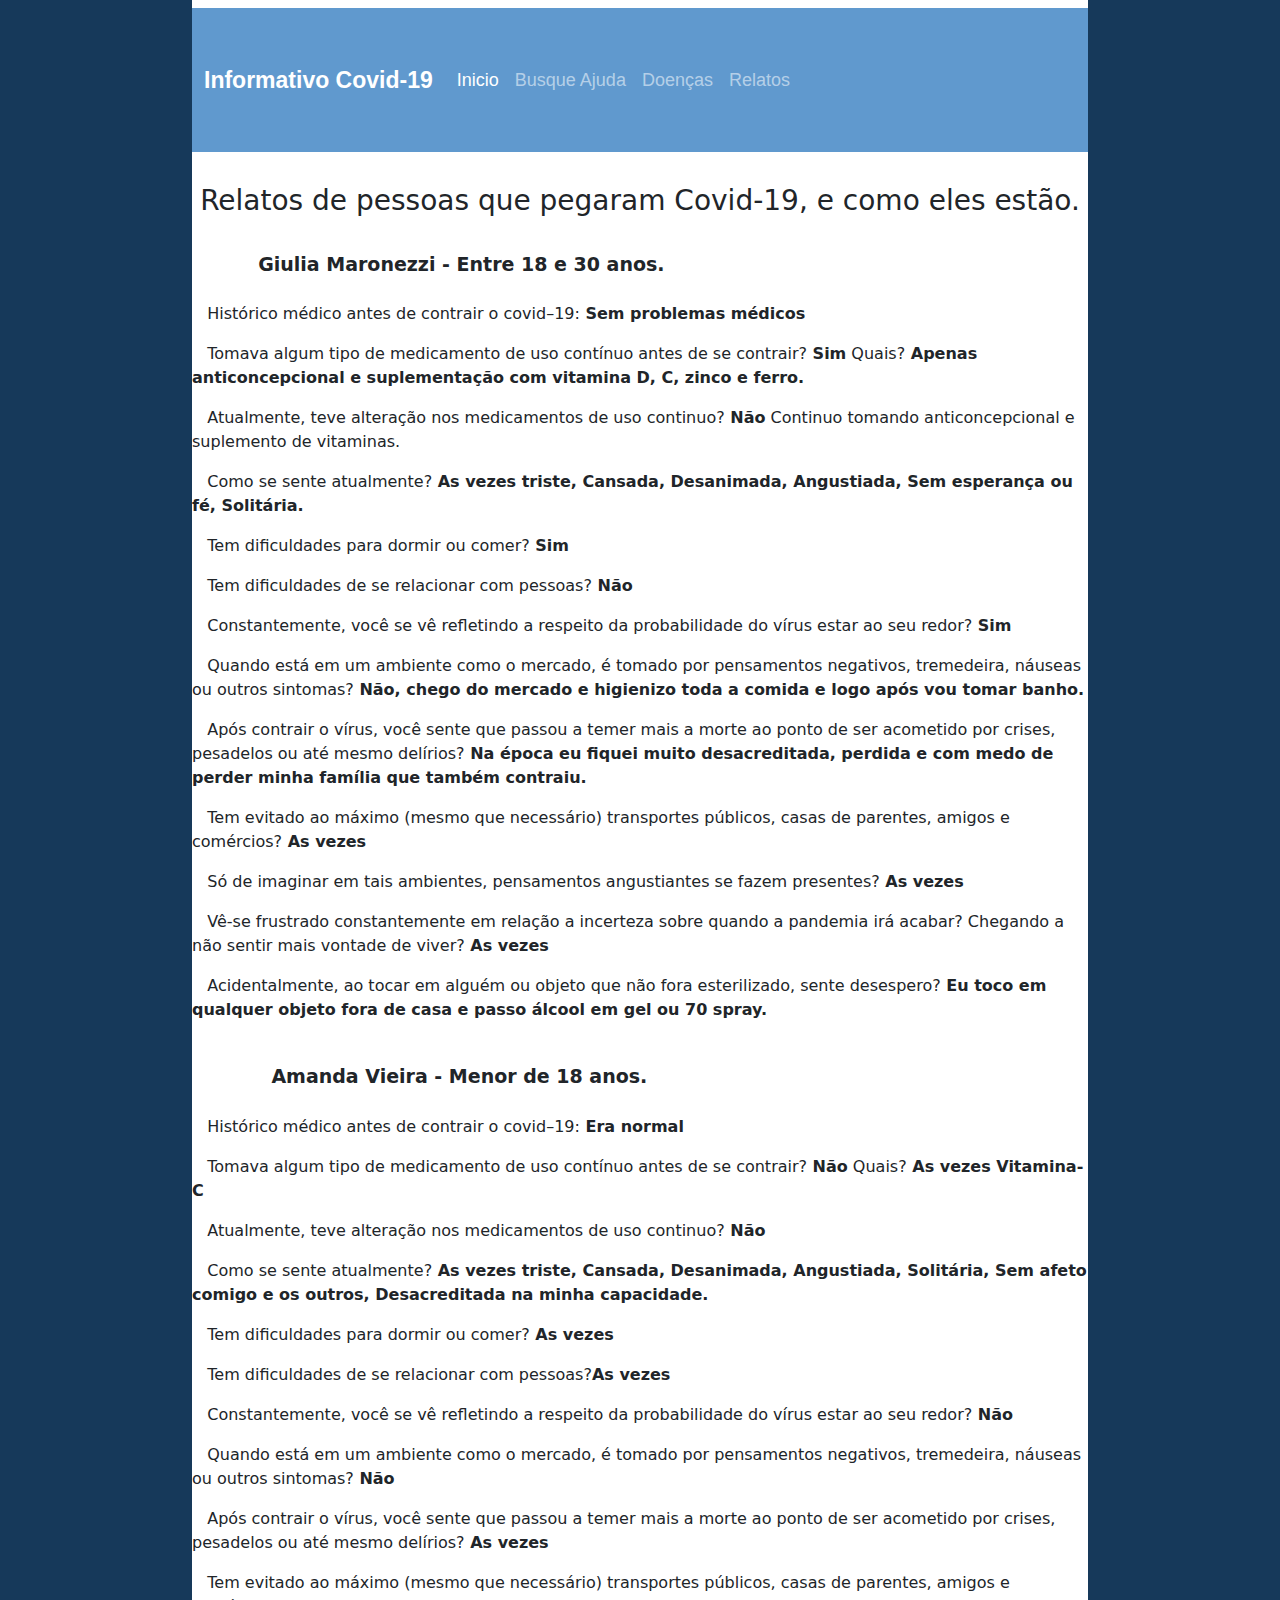
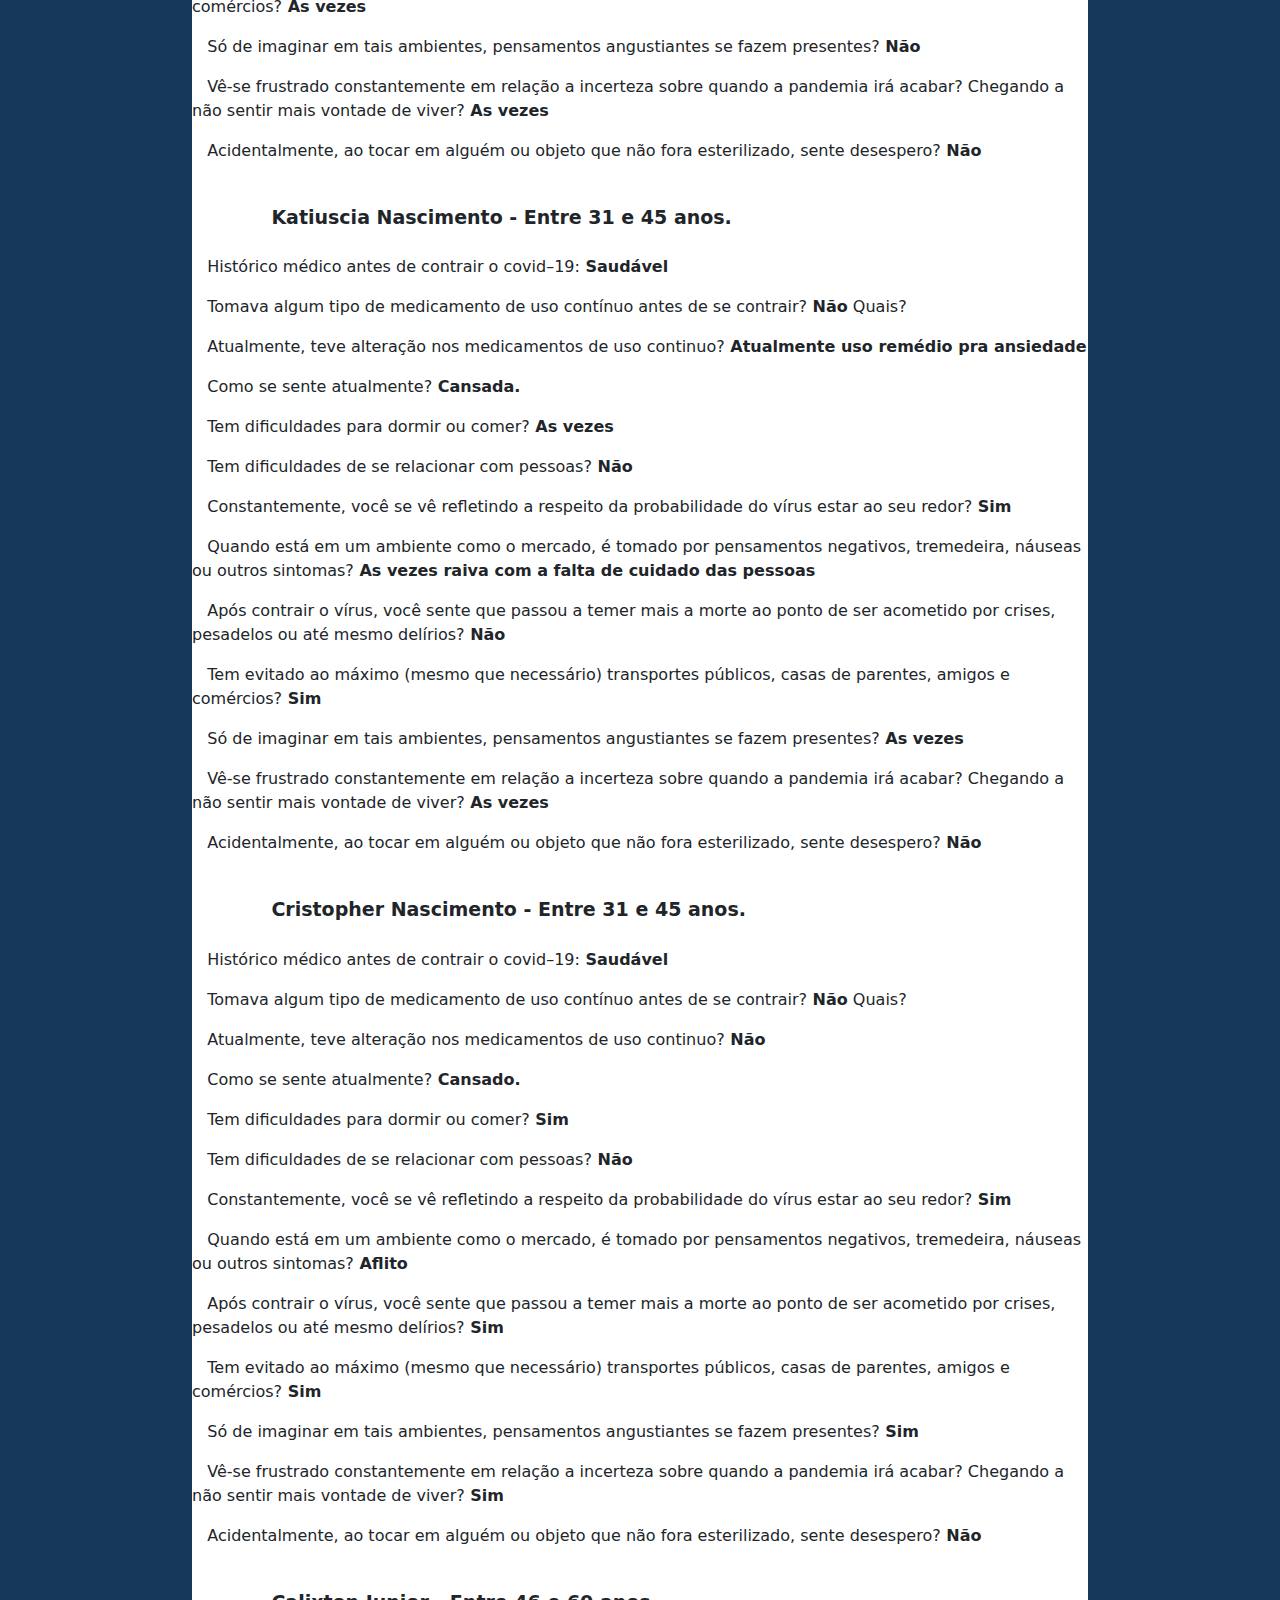
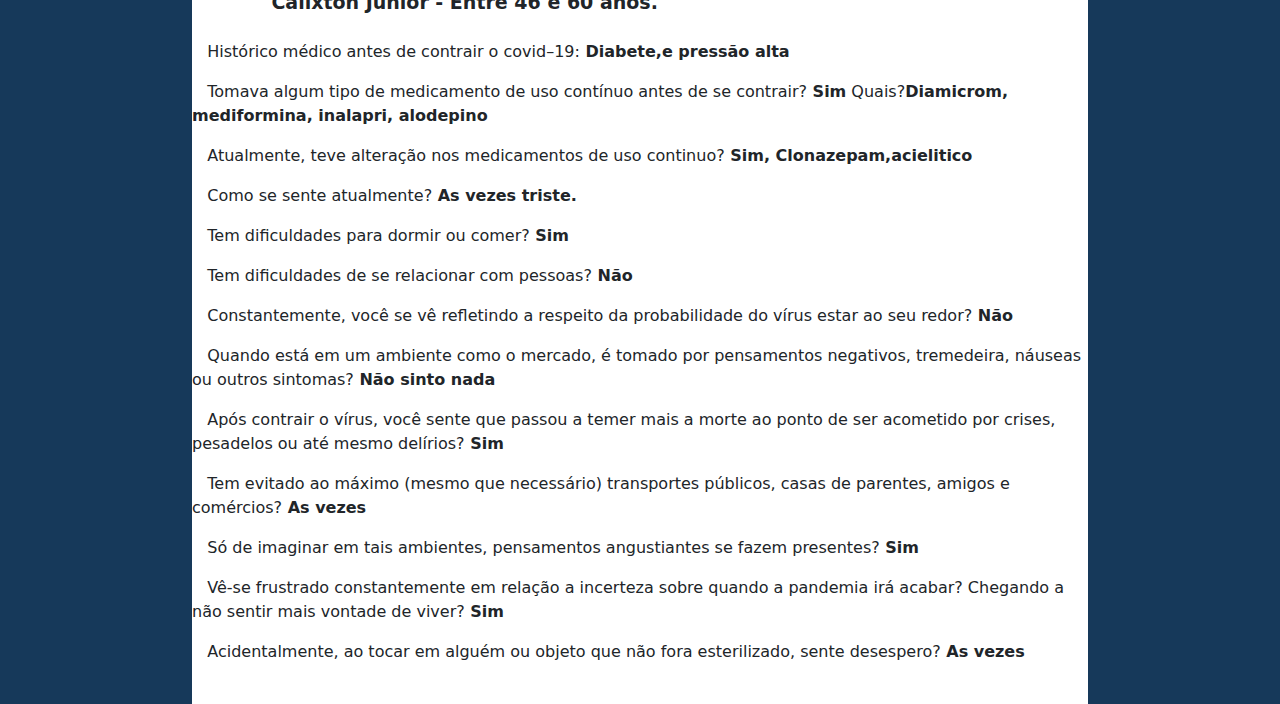
<file: relatos.html>
<!DOCTYPE html>
<html lang="en">
<head>
    <meta charset="UTF-8">
    <meta http-equiv="X-UA-Compatible" content="IE=edge">
    <meta name="viewport" content="width=device-width, initial-scale=1.0">

    <!--CSS e JS-->
    <link rel="stylesheet" href="css/bootstrap.min.css">
    <script src="js/bootstrap.min.js"> </script>
    <link rel="stylesheet" href="css/style.css">

    <!--FAV ICON-->

    <link rel="icon" type="image/png" sizes="32x32" href="imagens/favicon-32x32.png">
    <link rel="icon" type="image/png" sizes="96x96" href="imagens/favicon-96x96.png">
    <link rel="icon" type="image/png" sizes="16x16" href="imagens/favicon-16x16.png">
    <link rel="manifest" href="imagens/manifest.json">
    <meta name="msapplication-TileColor" content="#ffffff">
    <meta name="msapplication-TileImage" content="/ms-icon-144x144.png">
    <meta name="theme-color" content="#ffffff">

   
   
    <title>Relatos das pessoas - Informativo Covid-19</title>

</head>


<body>
 <!--DIV PRINCIPAL-->
 <div class="div-body">

  <!--DIV Branca-->
  <div class="conteudo">
    <nav class="navbar navbar-expand-lg navbar-dark ">
      <div class="container-fluid">
        <a class="navbar-brand" href="index.html">Informativo Covid-19</a>
        <button class="navbar-toggler" type="button" data-bs-toggle="collapse" data-bs-target="#navbarNavAltMarkup" aria-controls="navbarNavAltMarkup" aria-expanded="false" aria-label="Toggle navigation">
          <span class="navbar-toggler-icon"></span>
        </button>
        <div class="collapse navbar-collapse" id="navbarNavAltMarkup">
          <div class="navbar-nav">
            <a class="nav-link active"  aria-current="page" href="index.html">Inicio</a>
            <a class="nav-link" href="busque.html">Busque ajuda</a>
            <a class="nav-link" href="sequelas.html">Doenças</a>
            <a class="nav-link" href="relatos.html">Relatos</a>
          </div>
        </div>
      </div>
    </nav>
    <br>
    <h1 style="text-align: center;" class="tamanho-alinha">Relatos de pessoas que pegaram Covid-19, e como eles estão.</h1>
    <br>
    <b class="tamanho-fonte-relatos">&nbsp;&nbsp;&nbsp;&nbsp;&nbsp;&nbsp;&nbsp;&nbsp;&nbsp;&nbsp;Giulia Maronezzi - Entre 18 e 30 anos.</b>
    <br>
    <br>
    <p>&nbsp;&nbsp;&nbsp;Histórico médico antes de contrair o covid–19:<b> Sem problemas médicos</b></p>
     <p>&nbsp;&nbsp;&nbsp;Tomava algum tipo de medicamento de uso contínuo antes de se contrair?<b> Sim</b>  Quais?<b> Apenas anticoncepcional e suplementação com vitamina D, C, zinco e ferro.
    </b></p>
     <p>&nbsp;&nbsp;&nbsp;Atualmente, teve alteração nos medicamentos de uso continuo?<b> Não</b> Continuo tomando anticoncepcional e suplemento de vitaminas. 
     </p>
     <p> &nbsp;&nbsp;&nbsp;Como se sente atualmente?<b> As vezes triste, Cansada, Desanimada, Angustiada, Sem esperança ou fé, Solitária.

    </b></p>
      <p> &nbsp;&nbsp;&nbsp;Tem dificuldades para dormir ou comer?<b> Sim</b></p>
        <p>&nbsp;&nbsp;&nbsp;Tem dificuldades de se relacionar com pessoas?<b> Não</b></p>
          <p>&nbsp;&nbsp;&nbsp;Constantemente, você se vê refletindo a respeito da probabilidade do vírus estar ao seu redor?<b> Sim</b></p>
            <p>&nbsp;&nbsp;&nbsp;Quando está em um ambiente como o mercado, é tomado por pensamentos negativos, tremedeira, náuseas ou outros sintomas?<b> Não, chego do mercado e higienizo toda a comida e logo após vou tomar banho. 
            </b></p>
              <p>&nbsp;&nbsp;&nbsp;Após contrair o vírus, você  sente que passou a temer mais a morte ao ponto de ser acometido por crises, pesadelos ou até mesmo delírios?<b> Na época eu fiquei muito desacreditada, perdida e com medo de perder minha família que também contraiu. 

              </b></p>
                <p>&nbsp;&nbsp;&nbsp;Tem evitado ao máximo (mesmo que necessário) transportes públicos, casas de parentes, amigos e comércios?<b> As vezes
                </b></p>
                  <p>&nbsp;&nbsp;&nbsp;Só de imaginar em tais ambientes, pensamentos angustiantes se fazem presentes?<b> As vezes</b></p>
                    <p> &nbsp;&nbsp;&nbsp;Vê-se frustrado constantemente em relação a incerteza sobre quando a pandemia irá acabar? Chegando a não sentir mais vontade de viver?<b> As vezes</b></p>
                        <p>&nbsp;&nbsp;&nbsp;Acidentalmente, ao tocar em alguém ou objeto que não fora esterilizado, sente desespero?<b> Eu toco em qualquer objeto fora de casa e passo álcool em gel ou 70 spray.</b></p>
    </p>
    <br>
    <b class="tamanho-fonte-relatos">&nbsp;&nbsp;&nbsp;&nbsp;&nbsp;&nbsp;&nbsp;&nbsp;&nbsp;&nbsp;&nbsp;&nbsp;Amanda Vieira - Menor de 18 anos.</b>
    <br>
    <br>
    <p>&nbsp;&nbsp;&nbsp;Histórico médico antes de contrair o covid–19:<b> Era normal</b></p>
    <p>&nbsp;&nbsp;&nbsp;Tomava algum tipo de medicamento de uso contínuo antes de se contrair?<b> Não</b>  Quais?<b> As vezes Vitamina-C</b></p>
    <p>&nbsp;&nbsp;&nbsp;Atualmente, teve alteração nos medicamentos de uso continuo?<b> Não</b></p>
    <p> &nbsp;&nbsp;&nbsp;Como se sente atualmente?<b> As vezes triste, Cansada, Desanimada, Angustiada, Solitária, Sem afeto comigo e os outros, Desacreditada na minha capacidade.
   </b></p>
     <p> &nbsp;&nbsp;&nbsp;Tem dificuldades para dormir ou comer?<b> As vezes</b></p>
       <p>&nbsp;&nbsp;&nbsp;Tem dificuldades de se relacionar com pessoas?<b>As vezes</b></p>
         <p>&nbsp;&nbsp;&nbsp;Constantemente, você se vê refletindo a respeito da probabilidade do vírus estar ao seu redor?<b> Não</b></p>
           <p>&nbsp;&nbsp;&nbsp;Quando está em um ambiente como o mercado, é tomado por pensamentos negativos, tremedeira, náuseas ou outros sintomas?<b> Não</b></p>
             <p>&nbsp;&nbsp;&nbsp;Após contrair o vírus, você  sente que passou a temer mais a morte ao ponto de ser acometido por crises, pesadelos ou até mesmo delírios?<b> As vezes</b></p>
               <p>&nbsp;&nbsp;&nbsp;Tem evitado ao máximo (mesmo que necessário) transportes públicos, casas de parentes, amigos e comércios?<b> As vezes</b></p>
                 <p>&nbsp;&nbsp;&nbsp;Só de imaginar em tais ambientes, pensamentos angustiantes se fazem presentes?<b> Não</b></p>
                   <p> &nbsp;&nbsp;&nbsp;Vê-se frustrado constantemente em relação a incerteza sobre quando a pandemia irá acabar? Chegando a não sentir mais vontade de viver?<b> As vezes</b></p>
                       <p>&nbsp;&nbsp;&nbsp;Acidentalmente, ao tocar em alguém ou objeto que não fora esterilizado, sente desespero?<b> Não</b></p>
    <br>
    <b class="tamanho-fonte-relatos">&nbsp;&nbsp;&nbsp;&nbsp;&nbsp;&nbsp;&nbsp;&nbsp;&nbsp;&nbsp;&nbsp;&nbsp;Katiuscia Nascimento - Entre 31 e 45 anos.</b>
    <br>
    <br>
    <p>&nbsp;&nbsp;&nbsp;Histórico médico antes de contrair o covid–19:<b> Saudável</b></p>
    <p>&nbsp;&nbsp;&nbsp;Tomava algum tipo de medicamento de uso contínuo antes de se contrair?<b> Não</b>  Quais?<b></b></p>
    <p>&nbsp;&nbsp;&nbsp;Atualmente, teve alteração nos medicamentos de uso continuo?<b> Atualmente uso remédio pra ansiedade</b></p>
    <p> &nbsp;&nbsp;&nbsp;Como se sente atualmente?<b> Cansada.
   </b></p>
     <p> &nbsp;&nbsp;&nbsp;Tem dificuldades para dormir ou comer?<b> As vezes</b></p>
       <p>&nbsp;&nbsp;&nbsp;Tem dificuldades de se relacionar com pessoas?<b> Não</b></p>
         <p>&nbsp;&nbsp;&nbsp;Constantemente, você se vê refletindo a respeito da probabilidade do vírus estar ao seu redor?<b> Sim</b></p>
           <p>&nbsp;&nbsp;&nbsp;Quando está em um ambiente como o mercado, é tomado por pensamentos negativos, tremedeira, náuseas ou outros sintomas?<b> As vezes raiva com a falta de cuidado das pessoas 
          </b></p>
             <p>&nbsp;&nbsp;&nbsp;Após contrair o vírus, você  sente que passou a temer mais a morte ao ponto de ser acometido por crises, pesadelos ou até mesmo delírios?<b> Não</b></p>
               <p>&nbsp;&nbsp;&nbsp;Tem evitado ao máximo (mesmo que necessário) transportes públicos, casas de parentes, amigos e comércios?<b> Sim</b></p>
                 <p>&nbsp;&nbsp;&nbsp;Só de imaginar em tais ambientes, pensamentos angustiantes se fazem presentes?<b> As vezes</b></p>
                   <p> &nbsp;&nbsp;&nbsp;Vê-se frustrado constantemente em relação a incerteza sobre quando a pandemia irá acabar? Chegando a não sentir mais vontade de viver?<b> As vezes</b></p>
                       <p>&nbsp;&nbsp;&nbsp;Acidentalmente, ao tocar em alguém ou objeto que não fora esterilizado, sente desespero?<b> Não</b></p>
    <br>
    <b class="tamanho-fonte-relatos">&nbsp;&nbsp;&nbsp;&nbsp;&nbsp;&nbsp;&nbsp;&nbsp;&nbsp;&nbsp;&nbsp;&nbsp;Cristopher Nascimento - Entre 31 e 45 anos.</b>
    <br>
    <br>
    <p>&nbsp;&nbsp;&nbsp;Histórico médico antes de contrair o covid–19:<b> Saudável</b></p>
    <p>&nbsp;&nbsp;&nbsp;Tomava algum tipo de medicamento de uso contínuo antes de se contrair?<b> Não</b>  Quais?<b></b></p>
    <p>&nbsp;&nbsp;&nbsp;Atualmente, teve alteração nos medicamentos de uso continuo?<b> Não</b></p>
    <p> &nbsp;&nbsp;&nbsp;Como se sente atualmente?<b> Cansado.

   </b></p>
     <p> &nbsp;&nbsp;&nbsp;Tem dificuldades para dormir ou comer?<b> Sim</b></p>
       <p>&nbsp;&nbsp;&nbsp;Tem dificuldades de se relacionar com pessoas?<b> Não</b></p>
         <p>&nbsp;&nbsp;&nbsp;Constantemente, você se vê refletindo a respeito da probabilidade do vírus estar ao seu redor?<b> Sim</b></p>
           <p>&nbsp;&nbsp;&nbsp;Quando está em um ambiente como o mercado, é tomado por pensamentos negativos, tremedeira, náuseas ou outros sintomas?<b> Aflito</b></p>
             <p>&nbsp;&nbsp;&nbsp;Após contrair o vírus, você  sente que passou a temer mais a morte ao ponto de ser acometido por crises, pesadelos ou até mesmo delírios?<b> Sim</b></p>
               <p>&nbsp;&nbsp;&nbsp;Tem evitado ao máximo (mesmo que necessário) transportes públicos, casas de parentes, amigos e comércios?<b> Sim</b></p>
                 <p>&nbsp;&nbsp;&nbsp;Só de imaginar em tais ambientes, pensamentos angustiantes se fazem presentes?<b> Sim</b></p>
                   <p> &nbsp;&nbsp;&nbsp;Vê-se frustrado constantemente em relação a incerteza sobre quando a pandemia irá acabar? Chegando a não sentir mais vontade de viver?<b> Sim</b></p>
                       <p>&nbsp;&nbsp;&nbsp;Acidentalmente, ao tocar em alguém ou objeto que não fora esterilizado, sente desespero?<b> Não</b></p>
    <br>
    <b class="tamanho-fonte-relatos">&nbsp;&nbsp;&nbsp;&nbsp;&nbsp;&nbsp;&nbsp;&nbsp;&nbsp;&nbsp;&nbsp;&nbsp;Calixton Junior - Entre 46 e 60 anos.</b>
    <br>
    <br>
    <p>&nbsp;&nbsp;&nbsp;Histórico médico antes de contrair o covid–19:<b> Diabete,e pressão alta
    </b></p>
    <p>&nbsp;&nbsp;&nbsp;Tomava algum tipo de medicamento de uso contínuo antes de se contrair?<b> Sim</b>  Quais?<b>Diamicrom, mediformina, inalapri, alodepino
    </b></p>
    <p>&nbsp;&nbsp;&nbsp;Atualmente, teve alteração nos medicamentos de uso continuo?<b> Sim, Clonazepam,acielitico 
    </b></p>
    <p> &nbsp;&nbsp;&nbsp;Como se sente atualmente?<b> As vezes triste.
   </b></p>
     <p> &nbsp;&nbsp;&nbsp;Tem dificuldades para dormir ou comer?<b> Sim</b></p>
       <p>&nbsp;&nbsp;&nbsp;Tem dificuldades de se relacionar com pessoas?<b> Não</b></p>
         <p>&nbsp;&nbsp;&nbsp;Constantemente, você se vê refletindo a respeito da probabilidade do vírus estar ao seu redor?<b> Não</b></p>
           <p>&nbsp;&nbsp;&nbsp;Quando está em um ambiente como o mercado, é tomado por pensamentos negativos, tremedeira, náuseas ou outros sintomas?<b> Não sinto nada</b></p>
             <p>&nbsp;&nbsp;&nbsp;Após contrair o vírus, você  sente que passou a temer mais a morte ao ponto de ser acometido por crises, pesadelos ou até mesmo delírios?<b> Sim</b></p>
               <p>&nbsp;&nbsp;&nbsp;Tem evitado ao máximo (mesmo que necessário) transportes públicos, casas de parentes, amigos e comércios?<b> As vezes</b></p>
                 <p>&nbsp;&nbsp;&nbsp;Só de imaginar em tais ambientes, pensamentos angustiantes se fazem presentes?<b> Sim</b></p>
                   <p> &nbsp;&nbsp;&nbsp;Vê-se frustrado constantemente em relação a incerteza sobre quando a pandemia irá acabar? Chegando a não sentir mais vontade de viver?<b> Sim</b></p>
                       <p>&nbsp;&nbsp;&nbsp;Acidentalmente, ao tocar em alguém ou objeto que não fora esterilizado, sente desespero?<b> As vezes</b></p>
    <br>
  <!--  <b class="tamanho-fonte-relatos">&nbsp;&nbsp;&nbsp;&nbsp;&nbsp;&nbsp;&nbsp;&nbsp;&nbsp;&nbsp;&nbsp;&nbsp;Jose Bonifacio - Entre 46 e 60 anos.</b>
    <br>
    <br>
    <p>&nbsp;&nbsp;&nbsp;Histórico médico antes de contrair o covid–19:<b> Sem problemas médicos</b></p>
    <p>&nbsp;&nbsp;&nbsp;Tomava algum tipo de medicamento de uso contínuo antes de se contrair?<b> Não</b>  Quais?<b> As vezes Vitamina-C</b></p>
    <p>&nbsp;&nbsp;&nbsp;Atualmente, teve alteração nos medicamentos de uso continuo?<b> Não</b></p>
    <p> &nbsp;&nbsp;&nbsp;Como se sente atualmente?<b> As vezes triste, Cansada, Desanimada, Angustiada, Solitária, Sem afeto comigo e os outros, Desacreditada na minha capacidade.
   </b></p>
     <p> &nbsp;&nbsp;&nbsp;Tem dificuldades para dormir ou comer?<b> As vezes</b></p>
       <p>&nbsp;&nbsp;&nbsp;Tem dificuldades de se relacionar com pessoas?<b>As vezes</b></p>
         <p>&nbsp;&nbsp;&nbsp;Constantemente, você se vê refletindo a respeito da probabilidade do vírus estar ao seu redor?<b> Não</b></p>
           <p>&nbsp;&nbsp;&nbsp;Quando está em um ambiente como o mercado, é tomado por pensamentos negativos, tremedeira, náuseas ou outros sintomas?<b> Não</b></p>
             <p>&nbsp;&nbsp;&nbsp;Após contrair o vírus, você  sente que passou a temer mais a morte ao ponto de ser acometido por crises, pesadelos ou até mesmo delírios?<b> As vezes</b></p>
               <p>&nbsp;&nbsp;&nbsp;Tem evitado ao máximo (mesmo que necessário) transportes públicos, casas de parentes, amigos e comércios?<b> As vezes</b></p>
                 <p>&nbsp;&nbsp;&nbsp;Só de imaginar em tais ambientes, pensamentos angustiantes se fazem presentes?<b> Não</b></p>
                   <p> &nbsp;&nbsp;&nbsp;Vê-se frustrado constantemente em relação a incerteza sobre quando a pandemia irá acabar? Chegando a não sentir mais vontade de viver?<b> As vezes</b></p>
                       <p>&nbsp;&nbsp;&nbsp;Acidentalmente, ao tocar em alguém ou objeto que não fora esterilizado, sente desespero?<b> Não</b></p>
    <br>
    <b class="tamanho-fonte-relatos">&nbsp;&nbsp;&nbsp;&nbsp;&nbsp;&nbsp;&nbsp;&nbsp;&nbsp;&nbsp;&nbsp;&nbsp;Samuel - Entre 46 e 60 anos.</b>
    <br>
    <br>
    <p>&nbsp;&nbsp;&nbsp;Histórico médico antes de contrair o covid–19:<b> Sem problemas médicos</b></p>
    <p>&nbsp;&nbsp;&nbsp;Tomava algum tipo de medicamento de uso contínuo antes de se contrair?<b> Não</b>  Quais?<b> As vezes Vitamina-C</b></p>
    <p>&nbsp;&nbsp;&nbsp;Atualmente, teve alteração nos medicamentos de uso continuo?<b> Não</b></p>
    <p> &nbsp;&nbsp;&nbsp;Como se sente atualmente?<b> As vezes triste, Cansada, Desanimada, Angustiada, Solitária, Sem afeto comigo e os outros, Desacreditada na minha capacidade.
   </b></p>
     <p> &nbsp;&nbsp;&nbsp;Tem dificuldades para dormir ou comer?<b> As vezes</b></p>
       <p>&nbsp;&nbsp;&nbsp;Tem dificuldades de se relacionar com pessoas?<b>As vezes</b></p>
         <p>&nbsp;&nbsp;&nbsp;Constantemente, você se vê refletindo a respeito da probabilidade do vírus estar ao seu redor?<b> Não</b></p>
           <p>&nbsp;&nbsp;&nbsp;Quando está em um ambiente como o mercado, é tomado por pensamentos negativos, tremedeira, náuseas ou outros sintomas?<b> Não</b></p>
             <p>&nbsp;&nbsp;&nbsp;Após contrair o vírus, você  sente que passou a temer mais a morte ao ponto de ser acometido por crises, pesadelos ou até mesmo delírios?<b> As vezes</b></p>
               <p>&nbsp;&nbsp;&nbsp;Tem evitado ao máximo (mesmo que necessário) transportes públicos, casas de parentes, amigos e comércios?<b> As vezes</b></p>
                 <p>&nbsp;&nbsp;&nbsp;Só de imaginar em tais ambientes, pensamentos angustiantes se fazem presentes?<b> Não</b></p>
                   <p> &nbsp;&nbsp;&nbsp;Vê-se frustrado constantemente em relação a incerteza sobre quando a pandemia irá acabar? Chegando a não sentir mais vontade de viver?<b> As vezes</b></p>
                       <p>&nbsp;&nbsp;&nbsp;Acidentalmente, ao tocar em alguém ou objeto que não fora esterilizado, sente desespero?<b> Não</b></p>
    <br>
    <b class="tamanho-fonte-relatos">&nbsp;&nbsp;&nbsp;&nbsp;&nbsp;&nbsp;&nbsp;&nbsp;&nbsp;&nbsp;&nbsp;&nbsp;Marta David dos Santos - Entre 46 e 60 anos.</b>
    <br>
    <br>
    <p>&nbsp;&nbsp;&nbsp;Histórico médico antes de contrair o covid–19:<b> Sem problemas médicos</b></p>
    <p>&nbsp;&nbsp;&nbsp;Tomava algum tipo de medicamento de uso contínuo antes de se contrair?<b> Não</b>  Quais?<b> As vezes Vitamina-C</b></p>
    <p>&nbsp;&nbsp;&nbsp;Atualmente, teve alteração nos medicamentos de uso continuo?<b> Não</b></p>
    <p> &nbsp;&nbsp;&nbsp;Como se sente atualmente?<b> As vezes triste, Cansada, Desanimada, Angustiada, Solitária, Sem afeto comigo e os outros, Desacreditada na minha capacidade.
   </b></p>
     <p> &nbsp;&nbsp;&nbsp;Tem dificuldades para dormir ou comer?<b> As vezes</b></p>
       <p>&nbsp;&nbsp;&nbsp;Tem dificuldades de se relacionar com pessoas?<b>As vezes</b></p>
         <p>&nbsp;&nbsp;&nbsp;Constantemente, você se vê refletindo a respeito da probabilidade do vírus estar ao seu redor?<b> Não</b></p>
           <p>&nbsp;&nbsp;&nbsp;Quando está em um ambiente como o mercado, é tomado por pensamentos negativos, tremedeira, náuseas ou outros sintomas?<b> Não</b></p>
             <p>&nbsp;&nbsp;&nbsp;Após contrair o vírus, você  sente que passou a temer mais a morte ao ponto de ser acometido por crises, pesadelos ou até mesmo delírios?<b> As vezes</b></p>
               <p>&nbsp;&nbsp;&nbsp;Tem evitado ao máximo (mesmo que necessário) transportes públicos, casas de parentes, amigos e comércios?<b> As vezes</b></p>
                 <p>&nbsp;&nbsp;&nbsp;Só de imaginar em tais ambientes, pensamentos angustiantes se fazem presentes?<b> Não</b></p>
                   <p> &nbsp;&nbsp;&nbsp;Vê-se frustrado constantemente em relação a incerteza sobre quando a pandemia irá acabar? Chegando a não sentir mais vontade de viver?<b> As vezes</b></p>
                       <p>&nbsp;&nbsp;&nbsp;Acidentalmente, ao tocar em alguém ou objeto que não fora esterilizado, sente desespero?<b> Não</b></p>
    <br>
    <b class="tamanho-fonte-relatos">&nbsp;&nbsp;&nbsp;&nbsp;&nbsp;&nbsp;&nbsp;&nbsp;&nbsp;&nbsp;&nbsp;&nbsp;Franciele - Entre 31 e 45 anos.</b>
    <br>
    <br>
    <p>&nbsp;&nbsp;&nbsp;Histórico médico antes de contrair o covid–19:<b> Sem problemas médicos</b></p>
    <p>&nbsp;&nbsp;&nbsp;Tomava algum tipo de medicamento de uso contínuo antes de se contrair?<b> Não</b>  Quais?<b> As vezes Vitamina-C</b></p>
    <p>&nbsp;&nbsp;&nbsp;Atualmente, teve alteração nos medicamentos de uso continuo?<b> Não</b></p>
    <p> &nbsp;&nbsp;&nbsp;Como se sente atualmente?<b> As vezes triste, Cansada, Desanimada, Angustiada, Solitária, Sem afeto comigo e os outros, Desacreditada na minha capacidade.
   </b></p>
     <p> &nbsp;&nbsp;&nbsp;Tem dificuldades para dormir ou comer?<b> As vezes</b></p>
       <p>&nbsp;&nbsp;&nbsp;Tem dificuldades de se relacionar com pessoas?<b>As vezes</b></p>
         <p>&nbsp;&nbsp;&nbsp;Constantemente, você se vê refletindo a respeito da probabilidade do vírus estar ao seu redor?<b> Não</b></p>
           <p>&nbsp;&nbsp;&nbsp;Quando está em um ambiente como o mercado, é tomado por pensamentos negativos, tremedeira, náuseas ou outros sintomas?<b> Não</b></p>
             <p>&nbsp;&nbsp;&nbsp;Após contrair o vírus, você  sente que passou a temer mais a morte ao ponto de ser acometido por crises, pesadelos ou até mesmo delírios?<b> As vezes</b></p>
               <p>&nbsp;&nbsp;&nbsp;Tem evitado ao máximo (mesmo que necessário) transportes públicos, casas de parentes, amigos e comércios?<b> As vezes</b></p>
                 <p>&nbsp;&nbsp;&nbsp;Só de imaginar em tais ambientes, pensamentos angustiantes se fazem presentes?<b> Não</b></p>
                   <p> &nbsp;&nbsp;&nbsp;Vê-se frustrado constantemente em relação a incerteza sobre quando a pandemia irá acabar? Chegando a não sentir mais vontade de viver?<b> As vezes</b></p>
                       <p>&nbsp;&nbsp;&nbsp;Acidentalmente, ao tocar em alguém ou objeto que não fora esterilizado, sente desespero?<b> Não</b></p>
    <br>
    <b class="tamanho-fonte-relatos">&nbsp;&nbsp;&nbsp;&nbsp;&nbsp;&nbsp;&nbsp;&nbsp;&nbsp;&nbsp;&nbsp;&nbsp;Beatriz Alvez - Entre 46 e 60 anos.</b>
    <br>
    <br>
    <p>&nbsp;&nbsp;&nbsp;Histórico médico antes de contrair o covid–19:<b> Sem problemas médicos</b></p>
    <p>&nbsp;&nbsp;&nbsp;Tomava algum tipo de medicamento de uso contínuo antes de se contrair?<b> Não</b>  Quais?<b> As vezes Vitamina-C</b></p>
    <p>&nbsp;&nbsp;&nbsp;Atualmente, teve alteração nos medicamentos de uso continuo?<b> Não</b></p>
    <p> &nbsp;&nbsp;&nbsp;Como se sente atualmente?<b> As vezes triste, Cansada, Desanimada, Angustiada, Solitária, Sem afeto comigo e os outros, Desacreditada na minha capacidade.
   </b></p>
     <p> &nbsp;&nbsp;&nbsp;Tem dificuldades para dormir ou comer?<b> As vezes</b></p>
       <p>&nbsp;&nbsp;&nbsp;Tem dificuldades de se relacionar com pessoas?<b>As vezes</b></p>
         <p>&nbsp;&nbsp;&nbsp;Constantemente, você se vê refletindo a respeito da probabilidade do vírus estar ao seu redor?<b> Não</b></p>
           <p>&nbsp;&nbsp;&nbsp;Quando está em um ambiente como o mercado, é tomado por pensamentos negativos, tremedeira, náuseas ou outros sintomas?<b> Não</b></p>
             <p>&nbsp;&nbsp;&nbsp;Após contrair o vírus, você  sente que passou a temer mais a morte ao ponto de ser acometido por crises, pesadelos ou até mesmo delírios?<b> As vezes</b></p>
               <p>&nbsp;&nbsp;&nbsp;Tem evitado ao máximo (mesmo que necessário) transportes públicos, casas de parentes, amigos e comércios?<b> As vezes</b></p>
                 <p>&nbsp;&nbsp;&nbsp;Só de imaginar em tais ambientes, pensamentos angustiantes se fazem presentes?<b> Não</b></p>
                   <p> &nbsp;&nbsp;&nbsp;Vê-se frustrado constantemente em relação a incerteza sobre quando a pandemia irá acabar? Chegando a não sentir mais vontade de viver?<b> As vezes</b></p>
                       <p>&nbsp;&nbsp;&nbsp;Acidentalmente, ao tocar em alguém ou objeto que não fora esterilizado, sente desespero?<b> Não</b></p>-->

</body>

</html>
</file>
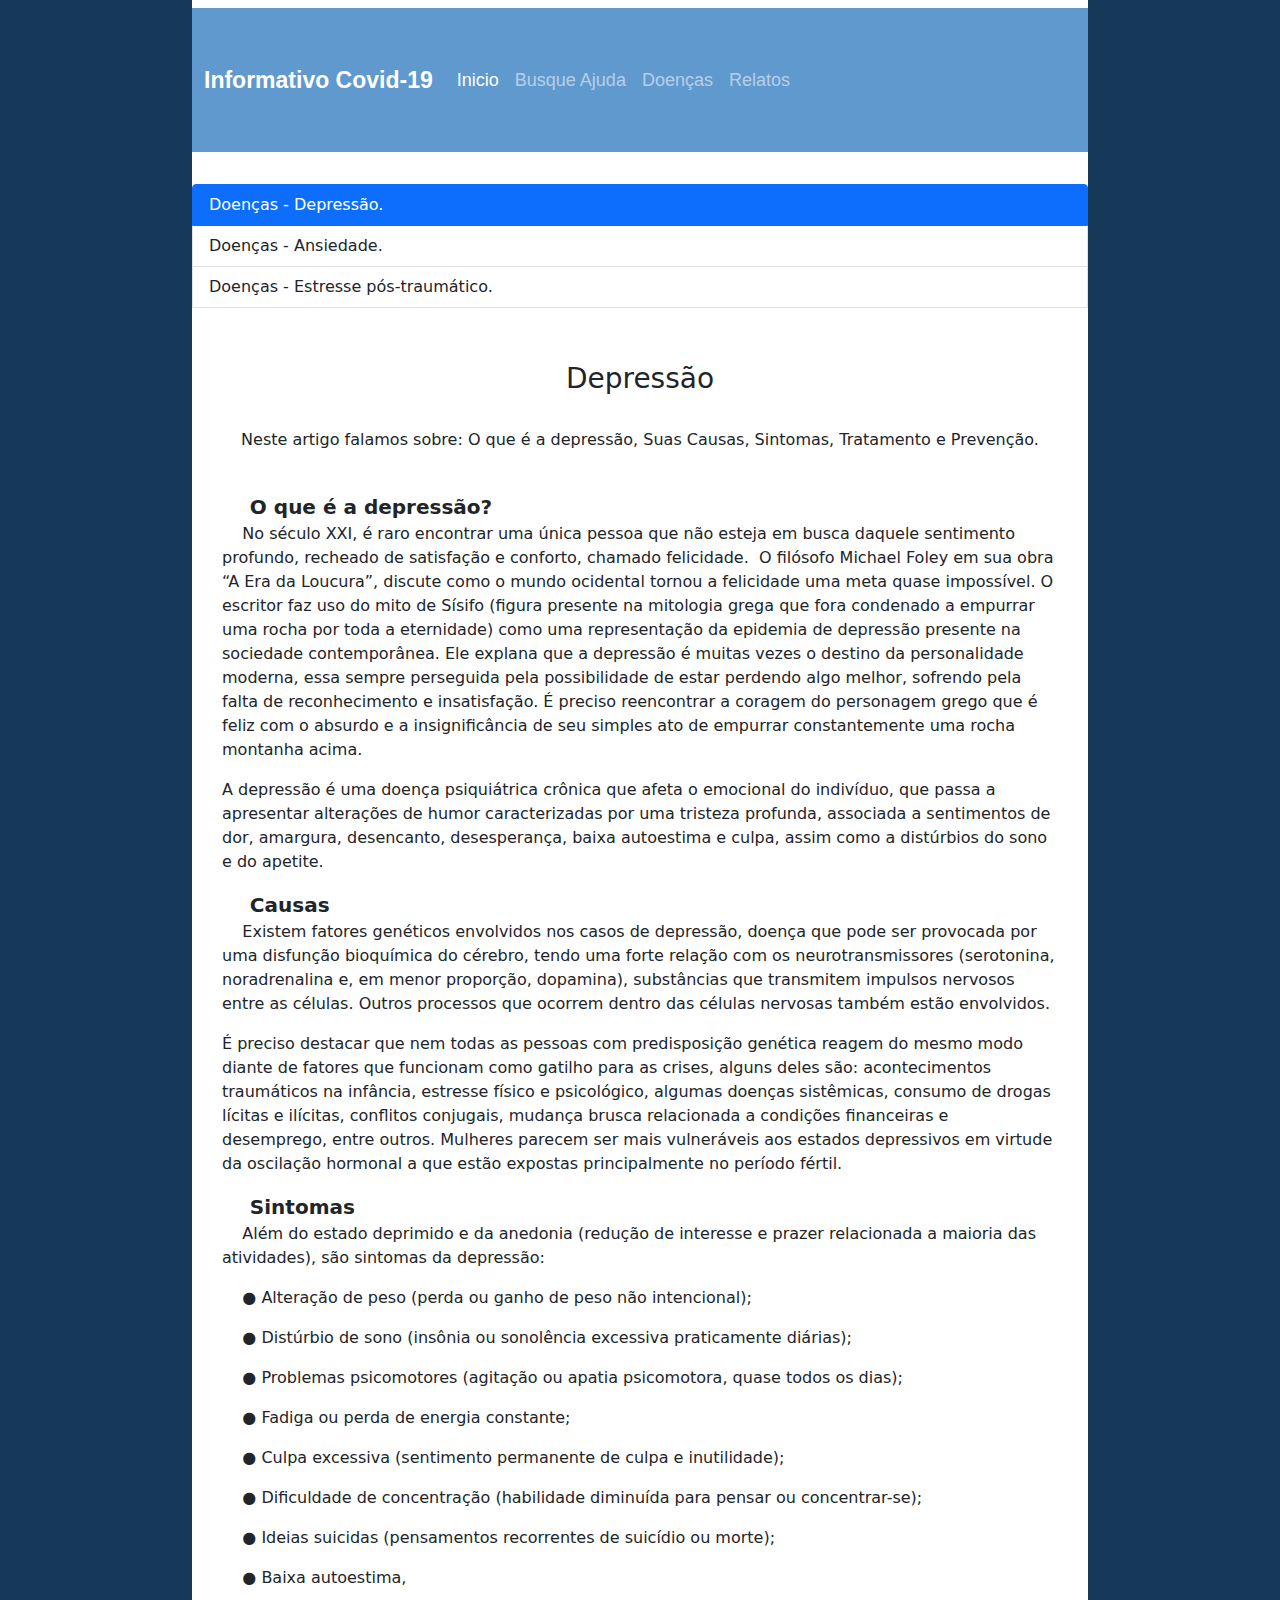
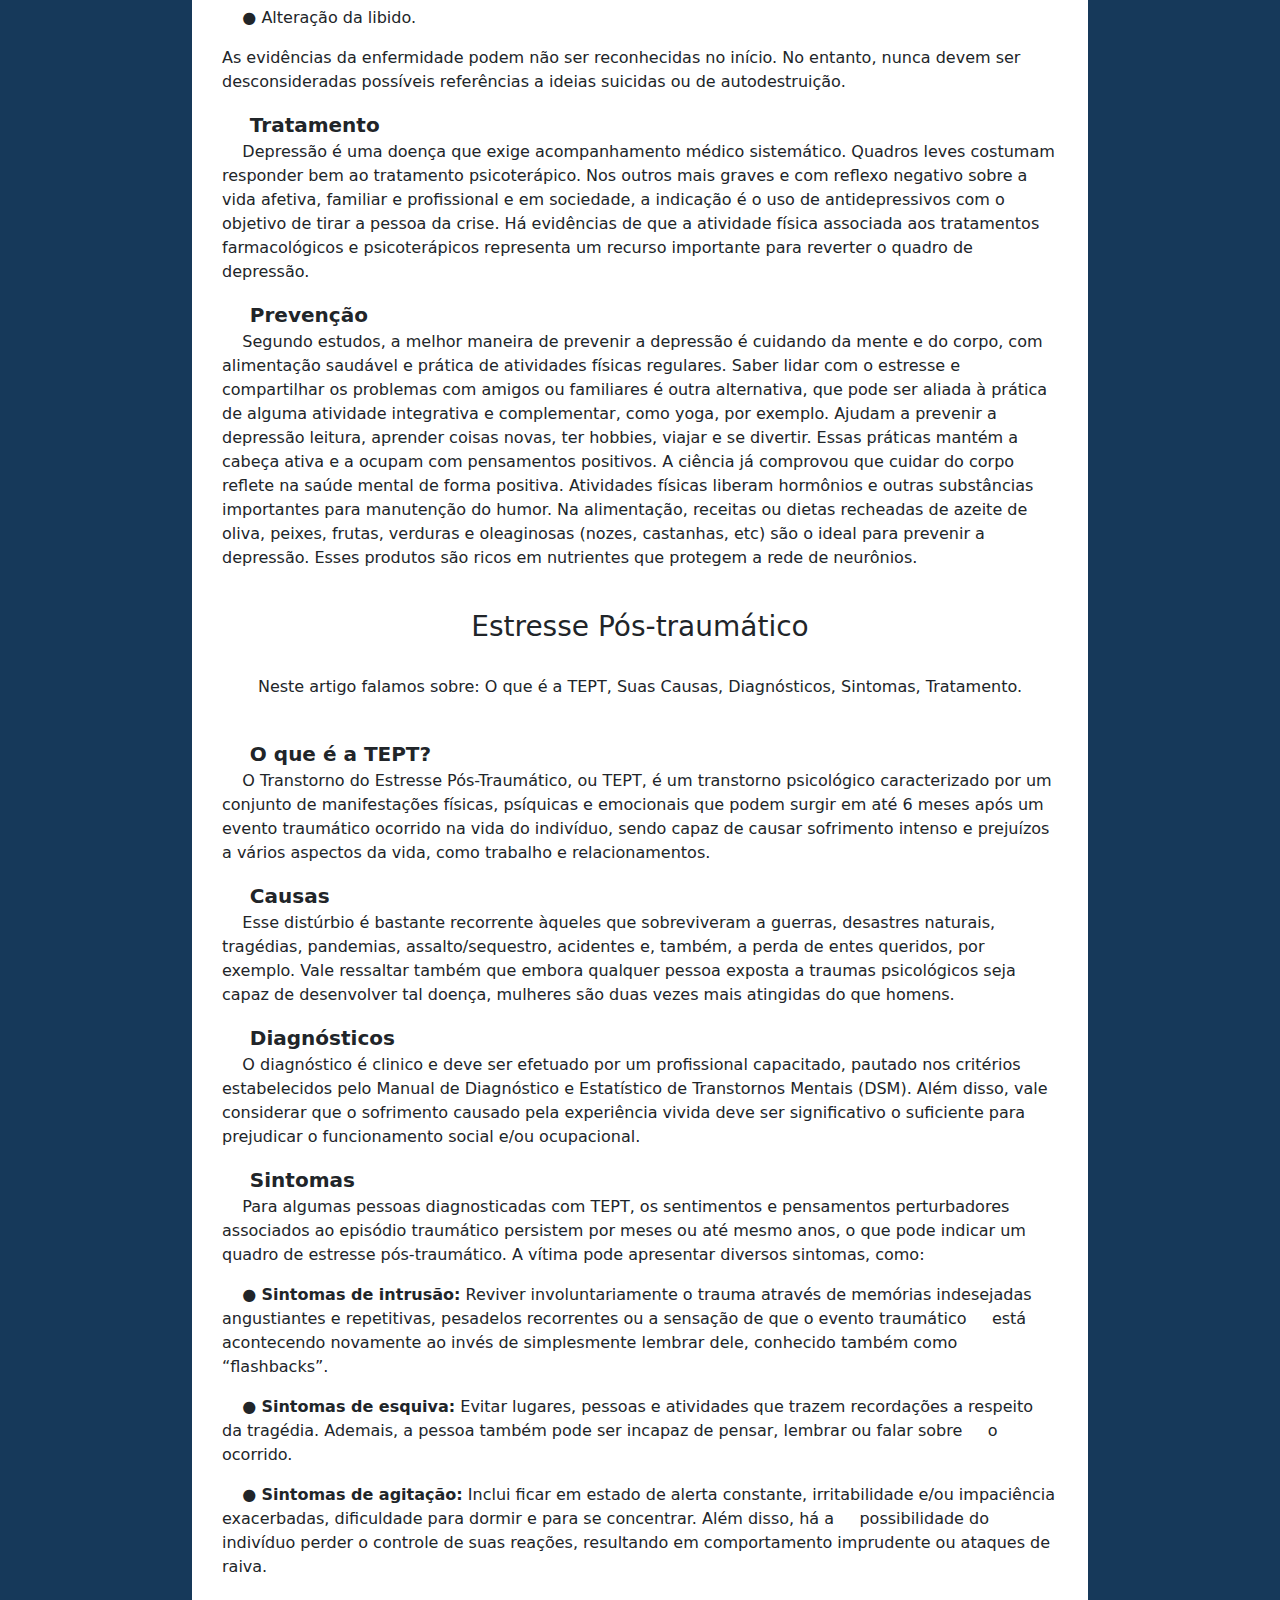
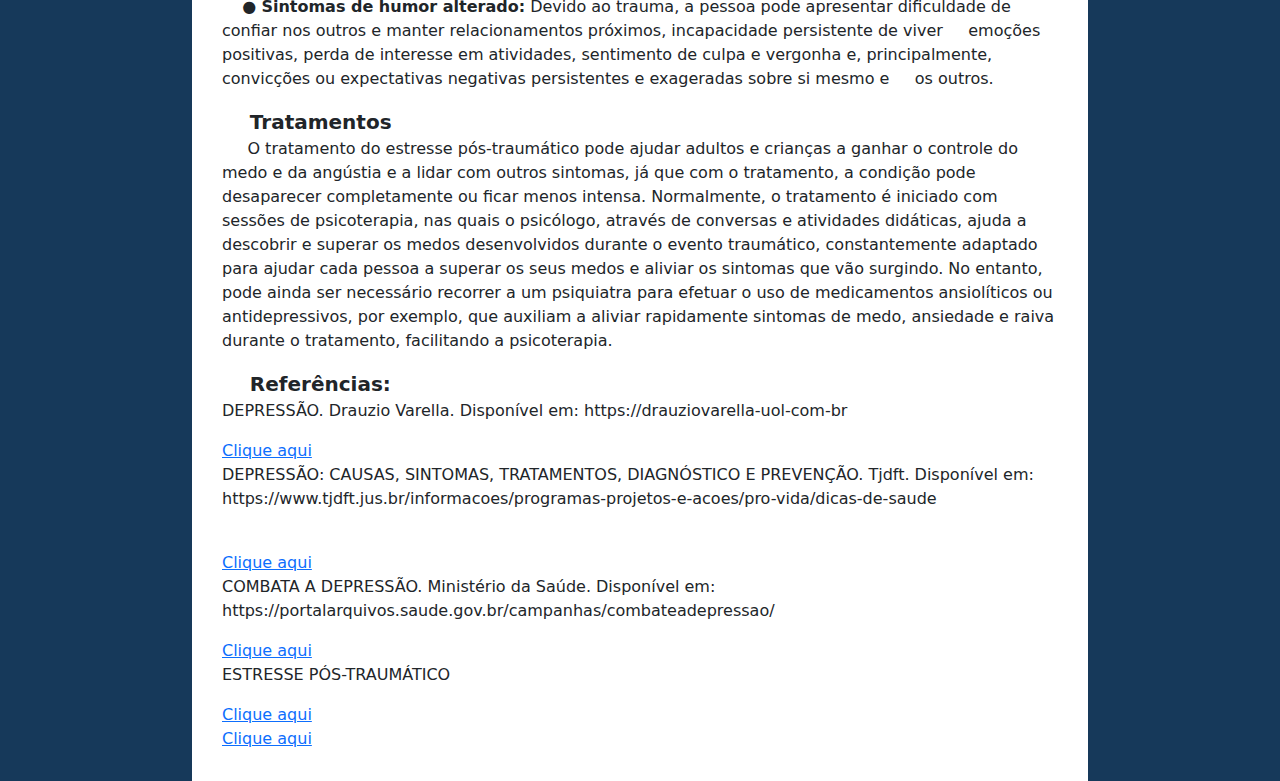
<file: sequelas.html>
<!DOCTYPE html>
<html lang="en">
<head>
    <meta charset="UTF-8">
    <meta http-equiv="X-UA-Compatible" content="IE=edge">
    <meta name="viewport" content="width=device-width, initial-scale=1.0">

    <!--CSS e JS-->
    <link rel="stylesheet" href="css/bootstrap.min.css">
    <script src="js/bootstrap.min.js"> </script>
    <link rel="stylesheet" href="css/style.css">

    <!--FAV ICON-->

    <link rel="icon" type="image/png" sizes="32x32" href="imagens/favicon-32x32.png">
    <link rel="icon" type="image/png" sizes="96x96" href="imagens/favicon-96x96.png">
    <link rel="icon" type="image/png" sizes="16x16" href="imagens/favicon-16x16.png">
    <link rel="manifest" href="imagens/manifest.json">
    <meta name="msapplication-TileColor" content="#ffffff">
    <meta name="msapplication-TileImage" content="/ms-icon-144x144.png">
    <meta name="theme-color" content="#ffffff">

   
   
    <title>Doenças - Informativo Covid-19</title>

</head>
<body>
  <!--DIV PRINCIPAL-->
  <div class="div-body">

    <!--DIV Branca-->
    <div class="conteudo">
      <nav class="navbar navbar-expand-lg navbar-dark ">
        <div class="container-fluid">
          <a class="navbar-brand" href="index.html">Informativo Covid-19</a>
          <button class="navbar-toggler" type="button" data-bs-toggle="collapse" data-bs-target="#navbarNavAltMarkup" aria-controls="navbarNavAltMarkup" aria-expanded="false" aria-label="Toggle navigation">
            <span class="navbar-toggler-icon"></span>
          </button>
          <div class="collapse navbar-collapse" id="navbarNavAltMarkup">
            <div class="navbar-nav">
              <a class="nav-link active"  aria-current="page" href="index.html">Inicio</a>
              <a class="nav-link" href="busque.html">Busque ajuda</a>
              <a class="nav-link" href="sequelas.html">Doenças</a>
              <a class="nav-link" href="relatos.html">Relatos</a>
            </div>
          </div>
        </div>
      </nav>
      <br>
      <div class="list-group">
        <a href="#Depressão" class="list-group-item list-group-item-action active" aria-current="true">
          Doenças - Depressão.
        </a>
        <a href="#" class="list-group-item list-group-item-action">Doenças - Ansiedade.</a>
        <a href="#" class="list-group-item list-group-item-action">Doenças - Estresse pós-traumático.</a>
        <a name="Depressão"></a>
        <br>

        <div class="conteudo-texto">

       

      <h1 style="text-align: center;" class="tamanho-alinha">Depressão</h1>
      <br>

      
      <p style="text-align: center;">Neste artigo falamos sobre: O que é a depressão, Suas Causas, Sintomas, Tratamento e Prevenção.</p>
      <br>
      <b class="tamanho-alinha-sequela">&nbsp;&nbsp;&nbsp;&nbsp;O que é a depressão?</b>

      <p style="text-align: start;">
        &nbsp;&nbsp;&nbsp;&nbsp;No século XXI, é raro encontrar uma única pessoa que não esteja em busca daquele sentimento profundo, recheado de satisfação e conforto, chamado felicidade. 
        &nbsp;O filósofo Michael Foley em sua obra “A Era da Loucura”, discute como o mundo ocidental tornou a felicidade uma meta quase impossível. O escritor faz uso do mito de Sísifo (figura presente na mitologia grega que fora condenado a empurrar uma rocha por toda a eternidade) como uma representação da epidemia de depressão presente na sociedade contemporânea. Ele explana que a depressão é muitas vezes o destino da personalidade moderna, essa sempre perseguida pela possibilidade de estar perdendo algo melhor, sofrendo pela falta de reconhecimento e insatisfação. É preciso reencontrar a coragem do personagem grego que é feliz com o absurdo e a insignificância de seu simples ato de empurrar constantemente uma rocha montanha acima.
        &nbsp;&nbsp;&nbsp;&nbsp;<p>A depressão é uma doença psiquiátrica crônica que afeta o emocional do indivíduo, que passa a apresentar alterações de humor caracterizadas por uma tristeza profunda, associada a sentimentos de dor, amargura, desencanto, desesperança, baixa autoestima e culpa, assim como a distúrbios do sono e do apetite.</p>
      </p>
      <b class="tamanho-alinha-sequela">&nbsp;&nbsp;&nbsp;&nbsp;Causas</b>
      <p style="text-align: start;">&nbsp;&nbsp;&nbsp;&nbsp;Existem fatores genéticos envolvidos nos casos de depressão, doença que pode ser provocada por uma disfunção bioquímica do cérebro, tendo uma forte relação com os neurotransmissores (serotonina, noradrenalina e, em menor proporção, dopamina), substâncias que transmitem impulsos nervosos entre as células. Outros processos que ocorrem dentro das células nervosas também estão envolvidos.
       <p> É preciso destacar que nem todas as pessoas com predisposição genética reagem do mesmo modo diante de fatores que funcionam como gatilho para as crises, alguns deles são: acontecimentos traumáticos na infância, estresse físico e psicológico, algumas doenças sistêmicas, consumo de drogas lícitas e ilícitas, conflitos conjugais, mudança brusca relacionada a condições financeiras e desemprego, entre outros. 
        Mulheres parecem ser mais vulneráveis aos estados depressivos em virtude da oscilação hormonal a que estão expostas principalmente no período fértil.</p>
        </p>
        <b class="tamanho-alinha-sequela">&nbsp;&nbsp;&nbsp;&nbsp;Sintomas</b>
        <p style="text-align: start;">
          &nbsp;&nbsp;&nbsp;&nbsp;Além do estado deprimido e da anedonia (redução de interesse e prazer relacionada a maioria das atividades), são sintomas da depressão:
         <p>&nbsp;&nbsp;&nbsp;&nbsp;●	Alteração de peso (perda ou ganho de peso não intencional);</p>
         <p>&nbsp;&nbsp;&nbsp;&nbsp;●	Distúrbio de sono (insônia ou sonolência excessiva praticamente diárias);</p>
         <p>&nbsp;&nbsp;&nbsp;&nbsp;●	Problemas psicomotores (agitação ou apatia psicomotora, quase todos os dias);</p>
         <p>&nbsp;&nbsp;&nbsp;&nbsp;●	Fadiga ou perda de energia constante;</p>
         <p>&nbsp;&nbsp;&nbsp;&nbsp;●	Culpa excessiva (sentimento permanente de culpa e inutilidade);</p>
         <p>&nbsp;&nbsp;&nbsp;&nbsp;●	Dificuldade de concentração (habilidade diminuída para pensar ou concentrar-se);</p>
         <p>&nbsp;&nbsp;&nbsp;&nbsp;●	Ideias suicidas (pensamentos recorrentes de suicídio ou morte);</p>
         <p>&nbsp;&nbsp;&nbsp;&nbsp;●	Baixa autoestima,</p>
         <p>&nbsp;&nbsp;&nbsp;&nbsp;●	Alteração da libido.</p>
As evidências da enfermidade podem não ser reconhecidas no início. No entanto, nunca devem ser desconsideradas possíveis referências a ideias suicidas ou de autodestruição.
       </p>
       <b class="tamanho-alinha-sequela">&nbsp;&nbsp;&nbsp;&nbsp;Tratamento</b>
       <p style="text-align: start;">&nbsp;&nbsp;&nbsp;&nbsp;Depressão é uma doença que exige acompanhamento médico sistemático. Quadros leves costumam responder bem ao tratamento psicoterápico. Nos outros mais graves e com reflexo negativo sobre a vida afetiva, familiar e profissional e em sociedade, a indicação é o uso de antidepressivos com o objetivo de tirar a pessoa da crise.
        Há evidências de que a atividade física associada aos tratamentos farmacológicos e psicoterápicos representa um recurso importante para reverter o quadro de depressão.
        </p>
        <b class="tamanho-alinha-sequela">&nbsp;&nbsp;&nbsp;&nbsp;Prevenção</b>
        <p style="text-align: start;">&nbsp;&nbsp;&nbsp;&nbsp;Segundo estudos, a melhor maneira de prevenir a depressão é cuidando da mente e do corpo, com alimentação saudável e prática de atividades físicas regulares. Saber lidar com o estresse e compartilhar os problemas com amigos ou familiares é outra alternativa, que pode ser aliada à prática de alguma atividade integrativa e complementar, como yoga, por exemplo. 
          Ajudam a prevenir a depressão leitura, aprender coisas novas, ter hobbies, viajar e se divertir. Essas práticas mantém a cabeça ativa e a ocupam com pensamentos positivos. 
          A ciência já comprovou que cuidar do corpo reflete na saúde mental de forma positiva. Atividades físicas liberam hormônios e outras substâncias importantes para manutenção do humor. Na alimentação, receitas ou dietas recheadas de azeite de oliva, peixes, frutas, verduras e oleaginosas (nozes, castanhas, etc) são o ideal para prevenir a depressão. Esses produtos são ricos em nutrientes que protegem a rede de neurônios.
          </p>
          <br>
        <h1 style="text-align: center;" class="tamanho-alinha">Estresse Pós-traumático</h1>
        <br>
        <p style="text-align: center;">Neste artigo falamos sobre: O que é a TEPT, Suas Causas, Diagnósticos, Sintomas, Tratamento.</p>
        <br>
        <b class="tamanho-alinha-sequela">&nbsp;&nbsp;&nbsp;&nbsp;O que é a TEPT?</b>
  
        <p style="text-align: start;">
          &nbsp;&nbsp;&nbsp;&nbsp;O Transtorno do Estresse Pós-Traumático, ou TEPT, é um transtorno psicológico caracterizado por um conjunto de manifestações físicas, psíquicas e emocionais que podem surgir em até 6 meses após um evento traumático ocorrido na vida do indivíduo, sendo capaz de causar sofrimento intenso e prejuízos a vários aspectos da vida, como trabalho e relacionamentos.
        </p>
        <b class="tamanho-alinha-sequela">&nbsp;&nbsp;&nbsp;&nbsp;Causas</b>
        <p style="text-align: start;">&nbsp;&nbsp;&nbsp;&nbsp;Esse distúrbio é bastante recorrente àqueles que sobreviveram a guerras, desastres naturais, tragédias, pandemias, assalto/sequestro, acidentes e, também, a perda de entes queridos, por exemplo. Vale ressaltar também que embora qualquer pessoa exposta a traumas psicológicos seja capaz de desenvolver tal doença, mulheres são duas vezes mais atingidas do que homens.</p>
          </p>
          <b class="tamanho-alinha-sequela">&nbsp;&nbsp;&nbsp;&nbsp;Diagnósticos</b>
          <p style="text-align: start;">
            &nbsp;&nbsp;&nbsp;&nbsp;O diagnóstico é clinico e deve ser efetuado por um profissional capacitado, pautado nos critérios estabelecidos pelo Manual de Diagnóstico e Estatístico de Transtornos Mentais (DSM). Além disso, vale considerar que o sofrimento causado pela experiência vivida deve ser significativo o suficiente para prejudicar o funcionamento social e/ou ocupacional.
          </p>
          <b class="tamanho-alinha-sequela">&nbsp;&nbsp;&nbsp;&nbsp;Sintomas</b>
          <p style="text-align: start;">
            &nbsp;&nbsp;&nbsp;&nbsp;Para algumas pessoas diagnosticadas com TEPT, os sentimentos e pensamentos perturbadores associados ao episódio traumático persistem por meses ou até mesmo anos, o que pode indicar um quadro de estresse pós-traumático. A vítima pode apresentar diversos sintomas, como:
           <p>&nbsp;&nbsp;&nbsp;&nbsp;●	<b>Sintomas de intrusão:</b> Reviver involuntariamente o trauma através de memórias indesejadas angustiantes e repetitivas, pesadelos recorrentes ou a sensação de que o evento traumático &nbsp;&nbsp;&nbsp;&nbsp;está acontecendo novamente ao invés de simplesmente lembrar dele, conhecido também como “flashbacks”.</p>
           <p>&nbsp;&nbsp;&nbsp;&nbsp;●	<b>Sintomas de esquiva:</b> Evitar lugares, pessoas e atividades que trazem recordações a respeito da tragédia. Ademais, a pessoa também pode ser incapaz de pensar, lembrar ou falar sobre &nbsp;&nbsp;&nbsp;&nbsp;o ocorrido.</p>
           <p>&nbsp;&nbsp;&nbsp;&nbsp;●	<b>Sintomas de agitação:</b> Inclui ficar em estado de alerta constante, irritabilidade e/ou impaciência exacerbadas, dificuldade para dormir e para se concentrar. Além disso, há a &nbsp;&nbsp;&nbsp;&nbsp;possibilidade do indivíduo perder o controle de suas reações, resultando em comportamento imprudente ou ataques de raiva.</p>
           <p>&nbsp;&nbsp;&nbsp;&nbsp;●	<b>Sintomas de humor alterado:</b> Devido ao trauma, a pessoa pode apresentar dificuldade de confiar nos outros e manter relacionamentos próximos, incapacidade persistente de viver &nbsp;&nbsp;&nbsp;&nbsp;emoções positivas, perda de interesse em atividades, sentimento de culpa e vergonha e, principalmente, convicções ou expectativas negativas persistentes e exageradas sobre si mesmo e &nbsp;&nbsp;&nbsp;&nbsp;os outros.</p>
         </p>
         <b class="tamanho-alinha-sequela">&nbsp;&nbsp;&nbsp;&nbsp;Tratamentos</b>
         <p style="text-align: start;">&nbsp;&nbsp;&nbsp;&nbsp;
          O tratamento do estresse pós-traumático pode ajudar adultos e crianças a ganhar o controle do medo e da angústia e a lidar com outros sintomas, já que com o tratamento, a condição pode desaparecer completamente ou ficar menos intensa.
Normalmente, o tratamento é iniciado com sessões de psicoterapia,  nas quais o psicólogo, através de conversas e atividades didáticas, ajuda a descobrir e superar os medos desenvolvidos durante o evento traumático, constantemente adaptado para ajudar cada pessoa a superar os seus medos e aliviar os sintomas que vão surgindo. 
No entanto, pode ainda ser necessário recorrer a um psiquiatra para efetuar o uso de medicamentos ansiolíticos ou antidepressivos, por exemplo, que auxiliam a aliviar rapidamente sintomas de medo, ansiedade e raiva durante o tratamento, facilitando a psicoterapia.
          </p>
          <b class="tamanho-alinha-sequela">&nbsp;&nbsp;&nbsp;&nbsp;Referências:</b>
          <br>
          <p>DEPRESSÃO. Drauzio Varella. Disponível em: https://drauziovarella-uol-com-br</p>
        <a href="https://drauziovarella.uol.com.br/doencas-e-sintomas/depressao/" target="_blank" >Clique aqui</a>
        <br>
        <p>DEPRESSÃO: CAUSAS, SINTOMAS, TRATAMENTOS, DIAGNÓSTICO E PREVENÇÃO. Tjdft. Disponível em: https://www.tjdft.jus.br/informacoes/programas-projetos-e-acoes/pro-vida/dicas-de-saude</p>
        <br>
        <a href="https://www.tjdft.jus.br/informacoes/programas-projetos-e-acoes/pro-vida/dicas-de-saude" target="_blank">Clique aqui</a>
        <br>
        <p>COMBATA A DEPRESSÃO. Ministério da Saúde. Disponível em: https://portalarquivos.saude.gov.br/campanhas/combateadepressao/</p>
        <a href="https://portalarquivos.saude.gov.br/campanhas/combateadepressao/" target="_blank">Clique aqui</a>
        <br>
        <p>ESTRESSE PÓS-TRAUMÁTICO</p>
      <a href="https://psiquiatriapaulista.com.br/estresse-pos-traumatico-entenda-exatamente-o-que-e-isso/" target="blank">Clique aqui</a>
      <br>
        <a href="https://www.pfizer.com.br/sua-saude/sistema-nervoso-central/transtorno-de-estresse-pos-traumatico-tspt#:~:text=O%20transtorno%20de%20estresse%20p%C3%B3s,vida%2C%20como%20trabalho%20e%20relacionamentos." target="">Clique aqui</a>
    </div>

    </div>
</body>
</html>
</file>
<file: css/style.css>
.body, html{
  margin: 0;
  height: 100%;
  width: 100vw;
 /*  height: 100%;
   margin: 0;*/
}
.navbar-brand{
  font-size: 23px;
  font-weight: 700;
  color: #fff;
  text-transform: capitalize;
}

/* CARROSEL */
.carousel-item{
    height: 490px;
    left: 190px;
    overflow: hidden;
    margin: 10px;
    box-shadow : 10px 10px 15px rgba(3, 168, 245, 0.7);
    width: 900px;
}
.imagem{
    max-width: 100%;
    width: 395px;
    height: 395px;
    object-fit: cover;
}
/*FIM CSS-CARROSSEL*/

.div-body{
    background-color: #16395a;
    width: 100%;
    min-height: 100vh;
}
.conteudo{
    width: 70%;
    min-height: 100vh;
    margin-right: auto;
    margin-left: auto;
    background-color: #fff;
}
.col-6{
    min-height: 100vh; 
    /* background-color: #a34c4c; */
    margin: 0;
}
.col-6{
    min-height: 100vh;
    margin: 0;
    height: 250%;
}

.coluna1{
    text-align: justify;
    min-height: 100vh;
    margin:0;
    background-color: #ffffff;
    text-align: center;
    /*color: rgb(7, 7, 7);*/
    padding: 10px;
    height: 25%;

}


.coluna2{
   
    min-height: 50vh;
    margin:0;
    background-color: #ffffff;

}

.textcolor{
    
    text-align: center;
   /* color: rgb(7, 7, 7);*/
    font-family: "Montserrat", "Helvetica Neue", Helvetica, Arial, sans-serif;
    
}

.container-fluid{

    min-height: 16vh;
    background: #6099ce;
    font-size: 18px;
    font-family: Helvetica;
    font-weight: 500;
    color: #fff;
    text-transform: capitalize;
    width: 100%;
    
}

/*FOOTER DO SITE*/
.col-md-4:nth-child(even) {
   background: #5c8833;
   width: 788px;
   min-height: 10vh;
   margin-right: auto;
   margin-left: auto;
}
.col-md-4:nth-child(odd) {
  background: #5c8833;
  width: 788px;
  min-height: 10vh;
  margin-right: auto;
  margin-left: auto;
  
}
::selection {
  background-color: #c2ccf8;
  text-shadow: none;
}

footer {
  padding: 25px;
  background-color: #7cbd3f;
}
.container .row:not(:last-child) {
    padding-bottom: 2rem;
  }

.footer-column:not(:first-child) {
    padding-top: 2rem;
   /* @media (min-width: 768px) {*/
      padding-top: 0rem;
    }
 /* }*/

.footer-column {
  text-align: center;
  border: #8cd349 solid 1px;
}

.nav-link{
  padding: 0.1rem 0;
}

span.footer-title{
  font-size: 14px;
  font-weight: 700;
  color: #fff;
  text-transform: uppercase;
}

.fas{
  margin-right: 0.5rem;
}
  
ul{
  display: inline-block;  
  min-width: 768px;
  text-align: left;
  border: none 
}


footer .quick-links {
  font-size: 90%;
  line-height: 40px;
  margin-bottom: 0;
  text-transform: none;
  font-family: "Montserrat", "Helvetica Neue", Helvetica, Arial, sans-serif;
}

.copyright {
  color: rgb(255, 255, 255);
  text-align: center;
}

.textcolor-footer{
    color: rgb(255, 255, 255);
}
/*PAGINA - BUSQUE AJUDA*/

.font-size{
  font-size: 28px;
  font-family: Arial, Helvetica, sans-serif;
}
.tamanho-da-fonte{
  font-size: 12px;
  font-family: Arial, Helvetica, sans-serif;
}
.img-thumbnail{
  background-size: cover;
  background-position: center;
  background-attachment: fixed;
  width: 100%;
  height: 100%;
}
.text-color-artigo{
  color: rgb(38, 98, 167);
  font-size: 24px; 
  font-family: 'Segoe UI', Tahoma, Geneva, Verdana, sans-serif;
}
.clearfix{
 /* width: 50%;*/
  height: 400px;
  font-size: 18px;
  /*font-family: Arial, Helvetica, sans-serif;*/
}
.tamanho-alinha{
  font-size: 28px;
}
.img-thumbnail{
  height: 150px;
  width: 150px;
}
.nav{
  color: #6099ce;
}
.tamanho-fonte-relatos{
  font-size: 19px;
}
.tamanho-alinha-sequela{
  font-size: 20px;
}
/*******************IMAGEM OUTRAS PAGINAS*************/
/*.imagem{
    width: 750px;
    height: 450px;
}*/

.conteudo-texto{
  padding: 30px;
  

}
</file>
